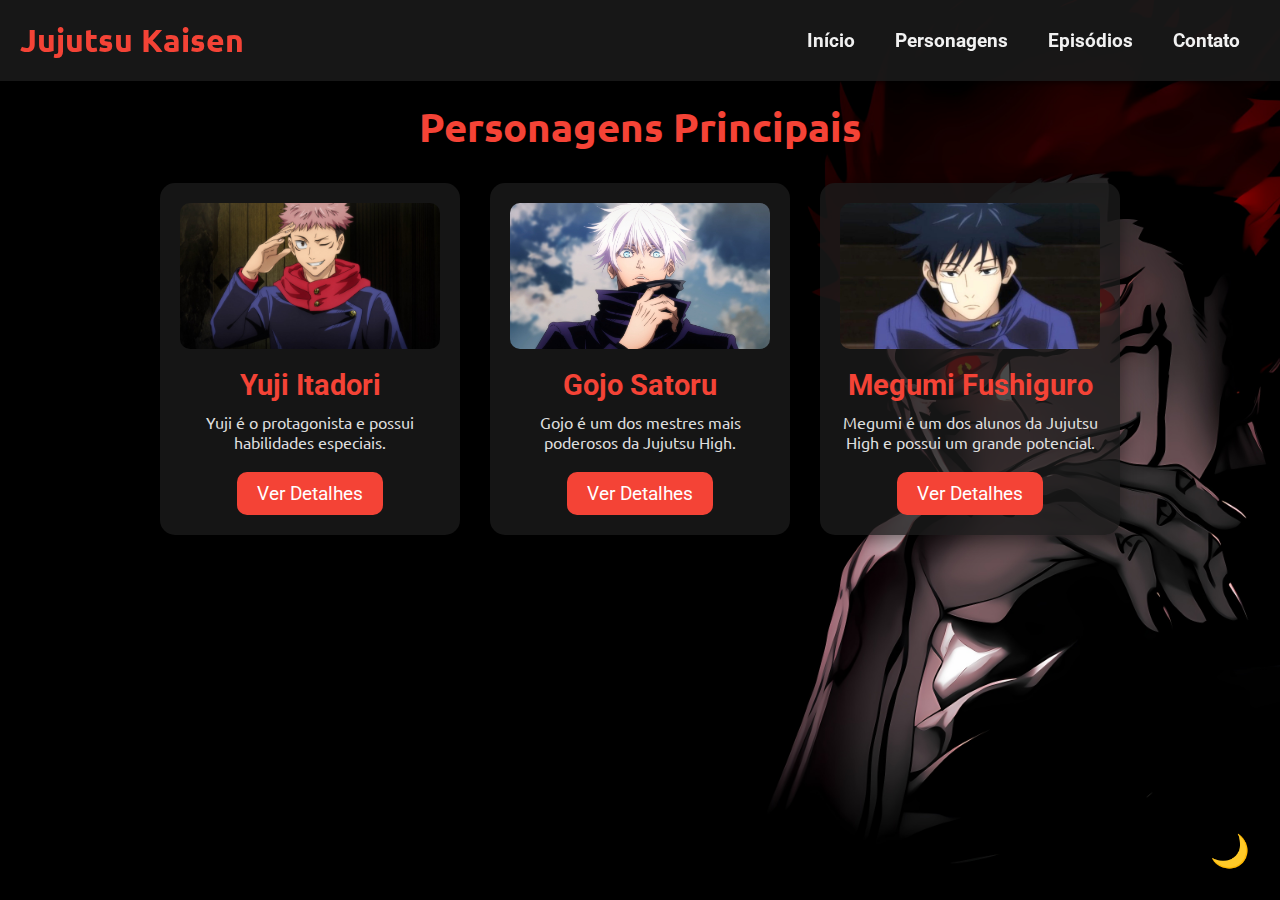
<file: characters.html>
<!DOCTYPE html>
<html lang="pt-br">
<head>
  <meta charset="UTF-8">
  <meta name="viewport" content="width=device-width, initial-scale=1.0">
  <title>Personagens - Jujutsu Kaisen</title>
  <link href="https://fonts.googleapis.com/css2?family=Roboto:wght@400;700&family=Ubuntu:wght@400;700&family=Open+Sans:wght@400;600&display=swap" rel="stylesheet">
  <link rel="stylesheet" href="style.css">
</head>
<body data-page="characters">

  <header>
    <div class="logo">
      <h1>Jujutsu Kaisen</h1>
    </div>
    <nav>
      <ul>
        <li><a href="index.html">Início</a></li>
        <li><a href="characters.html">Personagens</a></li>
        <li><a href="episodes.html">Episódios</a></li>
        <li><a href="contact.html">Contato</a></li>
      </ul>
    </nav>
  </header>
 

  <section id="characters">
    <h2>Personagens Principais</h2>
    <div class="characters-list">
      <div class="character-card">
        <img src="images/yuji.jpg" alt="Yuji Itadori">
        <h3>Yuji Itadori</h3>
        <p>Yuji é o protagonista e possui habilidades especiais.</p>
        <a href="character-yuji.html" class="btn-details">Ver Detalhes</a>
      </div>

      <div class="character-card">
        <img src="images/gojo.jpg" alt="Gojo Satoru">
        <h3>Gojo Satoru</h3>
        <p>Gojo é um dos mestres mais poderosos da Jujutsu High.</p>
        <a href="character-gojo.html" class="btn-details">Ver Detalhes</a>
      </div>

      <div class="character-card">
        <img src="images/megumi.jpg" alt="Megumi Fushiguro">
        <h3>Megumi Fushiguro</h3>
        <p>Megumi é um dos alunos da Jujutsu High e possui um grande potencial.</p>
        <a href="character-megumi.html" class="btn-details">Ver Detalhes</a>
      </div>
    </div>
  </section>

  <!-- Botão de alternância de tema -->
  <button id="theme-toggle" class="theme-toggle">🌙</button>

  <script src="script.js"></script>
</body>
</html>
</file>
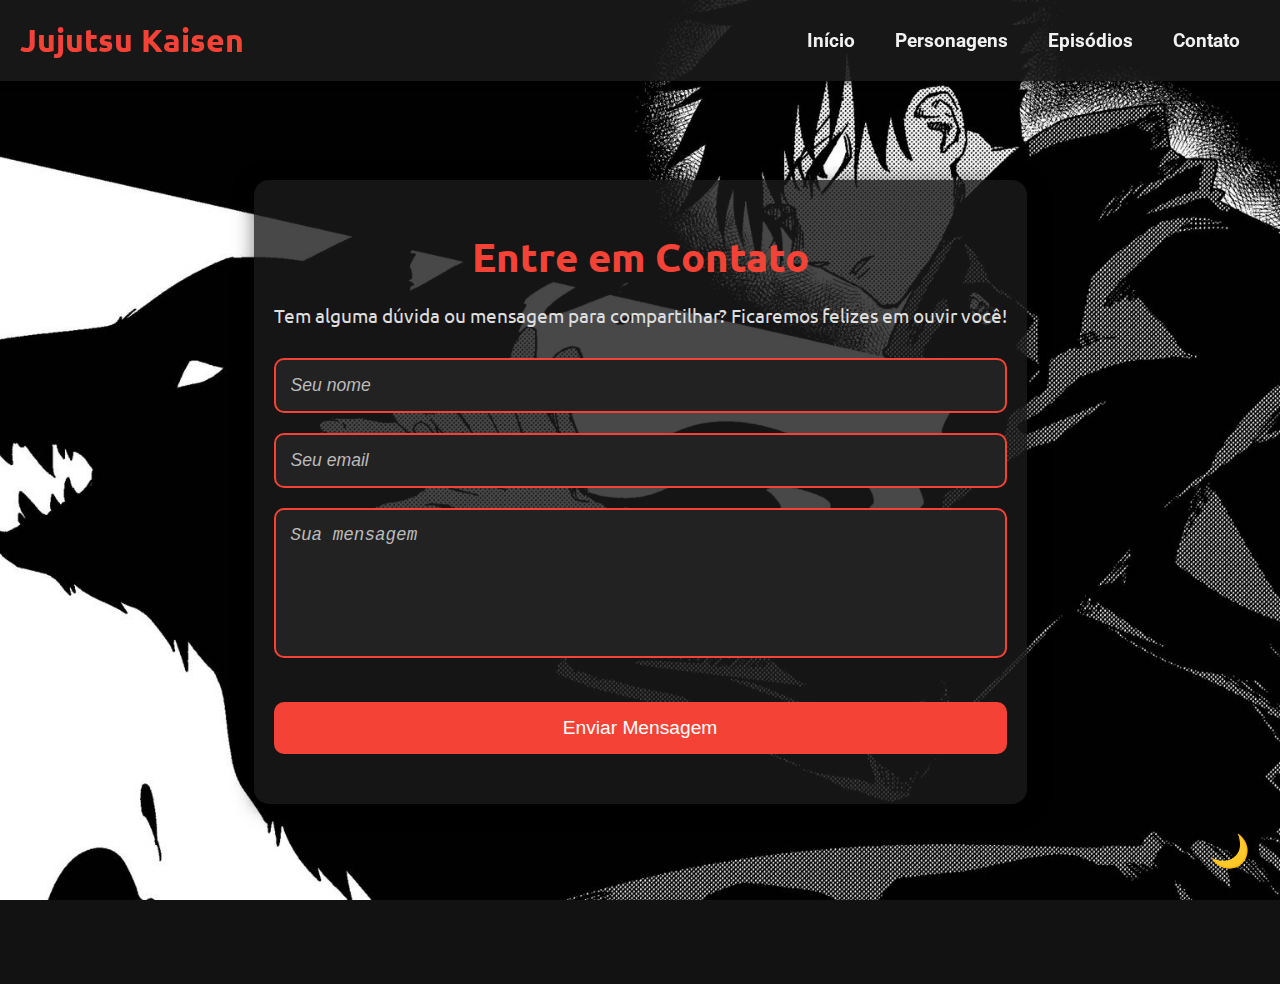
<file: contact.html>
<!DOCTYPE html>
<html lang="pt-br">
<head>
  <meta charset="UTF-8">
  <meta name="viewport" content="width=device-width, initial-scale=1.0">
  <title>Contato - Jujutsu Kaisen</title>
  <link href="https://fonts.googleapis.com/css2?family=Roboto:wght@400;700&family=Ubuntu:wght@400;700&family=Open+Sans:wght@400;600&display=swap" rel="stylesheet">
  <link rel="stylesheet" href="style.css">
</head>
<body data-page="contact">

  <header>
    <div class="logo">
      <h1>Jujutsu Kaisen</h1>
    </div>
    <nav>
      <ul>
        <li><a href="index.html">Início</a></li>
        <li><a href="characters.html">Personagens</a></li>
        <li><a href="episodes.html">Episódios</a></li>
        <li><a href="contact.html">Contato</a></li>
      </ul>
    </nav>
  </header>
  

  <section id="contact">
    <h2>Entre em Contato</h2>
    <p>Tem alguma dúvida ou mensagem para compartilhar? Ficaremos felizes em ouvir você!</p>
    
    <form id="contact-form">
      <div class="input-container">
        <input type="text" name="name" placeholder="Seu nome" required>
      </div>
      <div class="input-container">
        <input type="email" name="email" placeholder="Seu email" required>
      </div>
      <div class="input-container">
        <textarea name="message" placeholder="Sua mensagem" required></textarea>
      </div>
      <button type="submit">Enviar Mensagem</button>
    </form>
  </section>

  <!-- Botão de alternância de tema -->
  <button id="theme-toggle" class="theme-toggle">🌙</button>

  <script src="script.js"></script>
</body>
</html>
</file>
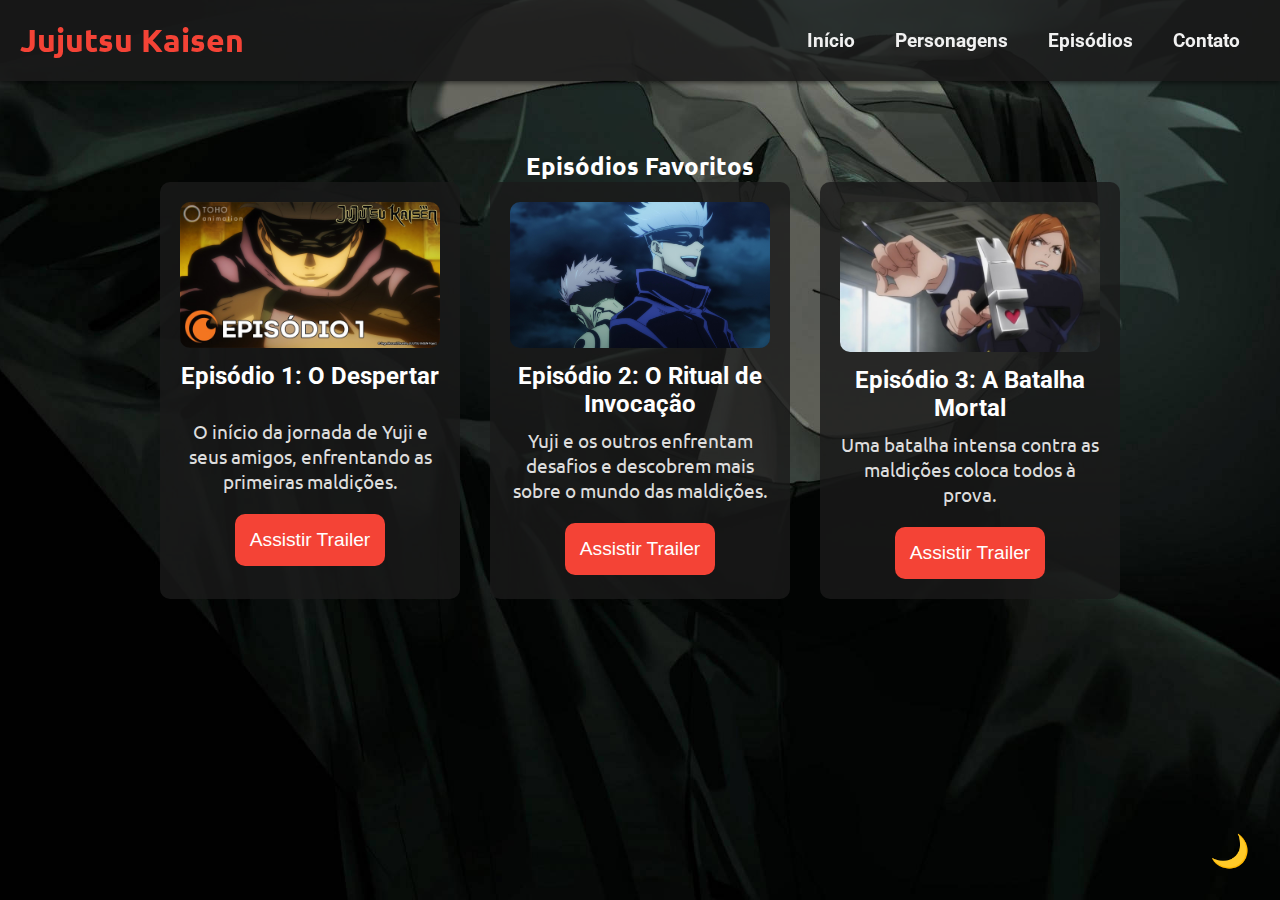
<file: episodes.html>
<!DOCTYPE html>
<html lang="pt-br">
<head>
  <meta charset="UTF-8">
  <meta name="viewport" content="width=device-width, initial-scale=1.0">
  <title>Episódios - Jujutsu Kaisen</title>
  <link href="https://fonts.googleapis.com/css2?family=Roboto:wght@400;700&family=Ubuntu:wght@400;700&family=Open+Sans:wght@400;600&display=swap" rel="stylesheet">
  <link rel="stylesheet" href="style.css">
</head>
<body data-page="episodes">

  <header>
    <div class="logo">
      <h1>Jujutsu Kaisen</h1>
    </div>
    <nav>
      <ul>
        <li><a href="index.html">Início</a></li>
        <li><a href="characters.html">Personagens</a></li>
        <li><a href="episodes.html">Episódios</a></li>
        <li><a href="contact.html">Contato</a></li>
      </ul>
    </nav>
  </header>
  

  <section id="episodes">
    <h2>Episódios Favoritos</h2>
    <div class="episodes-list">
      <div class="episode">
        <img src="images/episode1.jpg" alt="Episódio 1">
        <h3>Episódio 1: O Despertar</h3>
        <br>
        <p>O início da jornada de Yuji e seus amigos, enfrentando as primeiras maldições.</p>

        <button onclick="window.open('https://youtu.be/g6WW2iaIs_s?si=_DSgP9jkeCt03wrX', '_blank')">Assistir Trailer</button>


      </div>
      <div class="episode">
        <img src="images/episode2.jpg" alt="Episódio 2">
        <h3>Episódio 2: O Ritual de Invocação</h3>
        <p>Yuji e os outros enfrentam desafios e descobrem mais sobre o mundo das maldições.</p>
        <button onclick="window.open('https://youtu.be/V1_PdZzqIt8?si=1vZP1PYPAw6FkGK7', '_blank')">Assistir Trailer</button>
      </div>
      <div class="episode">
        <img src="images/episode3.jpg" alt="Episódio 3">
        <h3>Episódio 3: A Batalha Mortal</h3>
        <p>Uma batalha intensa contra as maldições coloca todos à prova.</p>
        <button onclick="window.open('https://youtu.be/ZkCwGpYP3ik?si=8dne1jpki_vxp2Ng', '_blank')">Assistir Trailer</button>
      </div>
    </div>
  </section>

  <!-- Botão de alternância de tema -->
  <button id="theme-toggle" class="theme-toggle">🌙</button>

  <script src="script.js"></script>
</body>
</html>
</file>
<file: style.css>
/* Remover margens de todas as páginas */
* {
    margin: 0;
    padding: 0;
    box-sizing: border-box;
  }
  
  /* Fontes e tipografia */
  body {
    font-family: 'Open Sans', sans-serif;
    background-color: #121212;
    color: #f1f1f1;
    background-image: url('images/background.jpg');
    background-size: cover;
    background-attachment: fixed;
    min-height: 100vh; /* Garantir que o conteúdo ocupe a altura total */
    display: flex;
    flex-direction: column;
    justify-content: flex-start; /* Para garantir que o conteúdo não sobreponha o topo */
    text-align: center; /* Centraliza o conteúdo */
    padding-top: 80px; /* Espaço para o header fixo */
  }
  
  h1, h2, p {
    font-family: 'Ubuntu', sans-serif;
  }
  
  h1 {
    font-size: 3rem;
    color: #f44336;
    margin-bottom: 20px;
  }
  
  /* Header */
  header {
    display: flex;
    justify-content: space-between;
    align-items: center;
    background-color: rgba(26, 26, 26, 0.9);
    padding: 20px;
    position: fixed;
    width: 100%;
    top: 0;
    z-index: 10;
    box-shadow: 0 2px 5px rgba(0, 0, 0, 0.5);
  }
  
  header .logo h1 {
    margin: 0;
    font-size: 2rem;
  }
  
  header nav ul {
    list-style: none;
    margin: 0;
    padding: 0;
    display: flex;
  }
  
  header nav ul li {
    margin: 0 20px;
  }
  
  header nav ul li a {
    text-decoration: none;
    color: #f1f1f1;
    font-weight: bold;
    font-size: 1.2rem;
    transition: color 0.3s;
  }
  
  header nav ul li a:hover {
    color: #f44336;
  }
  
  /* Botão de tema claro/escuro */
  .theme-toggle {
    position: fixed;
    bottom: 20px;
    right: 20px;
    font-size: 2rem;
    background: none;
    border: none;
    color: #f1f1f1;
    cursor: pointer;
    transition: color 0.3s;
    padding: 10px;
    border-radius: 50%;
  }
  
  .theme-toggle:hover {
    background-color: rgba(255, 255, 255, 0.2);
    color: #f44336;
  }
  
  /* Banner */
  #banner {
    background: url('images/jujutsu-banner.jpg') center/cover no-repeat;
    height: 100vh;
    display: flex;
    justify-content: center;
    align-items: center;
    text-align: center;
    position: relative;
  }
  
  #banner .overlay {
    background-color: rgba(0, 0, 0, 0.6);
    padding: 30px;
    border-radius: 10px;
    max-width: 800px;
    margin: auto;
  }
  
  #banner h2 {
    font-size: 3.5rem;
    color: #f1f1f1;
    margin-bottom: 10px;
  }
  
  #banner p {
    font-size: 1.5rem;
    color: #ddd;
  }
  
  /* Introdução */
  #intro {
    background-color: rgba(26, 26, 26, 0);
    padding: 50px 20px;
    margin-top: 100px;
  }
  
  #intro p {
    font-size: 1.75rem;
    color: #ccc;
    line-height: 1.6;
  }
  
 /* Centralizar todo o conteúdo das páginas */
section {
    display: flex;
    flex-direction: column;
    justify-content: center;
    align-items: center;
    padding: 50px 20px;
    max-width: 1200px;
    margin: 0 auto;
  }
  
  /* Botões de interatividade */
  button {
    background-color: #f44336;
    color: #fff;
    border: none;
    padding: 10px 20px;
    font-size: 1.2rem;
    cursor: pointer;
    margin-top: 20px;
    border-radius: 5px;
    transition: background-color 0.3s;
  }
  
  button:hover {
    background-color: #d32f2f;
  }
  
  /* Estilos para listas de personagens e episódios */
  .characters-list, .episodes-list {
    display: flex;
    justify-content: center;
    gap: 30px;
    flex-wrap: wrap;
  }
  
  .character, .episode {
    background-color: rgba(26, 26, 26, 0.8);
    padding: 20px;
    border-radius: 10px;
    max-width: 300px;
    text-align: center;
    transition: transform 0.3s ease;
  }
  
  .character img, .episode img {
    width: 100%;
    border-radius: 10px;
  }
  
  .character:hover, .episode:hover {
    transform: scale(1.05);
  }
  
  .character h3, .episode h3 {
    font-size: 1.5rem;
    margin: 10px 0;
  }
  
  .character p, .episode p {
    font-size: 1.2rem;
    color: #ddd;
  }
  
  /* Tema Escuro */
  .dark-theme {
    background-color: #121212;
    color: #f1f1f1;
  }
  
  .dark-theme header {
    background-color: #1a1a1a;
  }
  
  .dark-theme .theme-toggle {
    color: #f1f1f1;
  }
  
  /* Transições de tema */
  .dark-theme #banner .overlay {
    background-color: rgba(0, 0, 0, 0.8);
  }
  
  .dark-theme #intro {
    background-color: #333;
  }
  
  .dark-theme header nav ul li a {
    color: #f1f1f1;
  }
  
  .dark-theme header nav ul li a:hover {
    color: #f44336;
  }
  /* Estilos para a página de Contato */
#contact {
    display: flex;
    flex-direction: column;
    justify-content: center;
    align-items: center;
    padding: 50px 20px;
    max-width: 900px;
    margin: 180px auto;
    background-color: rgba(26, 26, 26, 0.8);
    border-radius: 15px;
    box-shadow: 0 4px 20px rgba(0, 0, 0, 0.5);
    text-align: center;
  }
  
  #contact h2 {
    font-size: 2.5rem;
    color: #f44336;
    margin-bottom: 20px;
  }
  
  #contact p {
    font-size: 1.2rem;
    color: #ddd;
    margin-bottom: 30px;
  }
  
  /* Estilos do formulário */
  #contact-form {
    width: 100%;
    display: flex;
    flex-direction: column;
    gap: 20px;
  }
  
  .input-container {
    position: relative;
  }
  
  input, textarea {
    width: 100%;
    padding: 15px;
    border: 2px solid #f44336;
    border-radius: 10px;
    background-color: #222;
    color: #fff;
    font-size: 1.1rem;
    transition: all 0.3s ease;
  }
  
  input:focus, textarea:focus {
    border-color: #f1f1f1;
    outline: none;
    background-color: #333;
  }
  
  textarea {
    height: 150px;
    resize: none;
  }
  
  button {
    background-color: #f44336;
    color: #fff;
    padding: 15px;
    border: none;
    border-radius: 10px;
    font-size: 1.2rem;
    cursor: pointer;
    transition: all 0.3s ease;
    margin-top: 20px;
  }
  
  button:hover {
    background-color: #d32f2f;
    transform: translateY(-3px);
  }
  
  /* Efeitos interativos */
  input:hover, textarea:hover {
    border-color: #f1f1f1;
    background-color: #333;
  }
  
  input::placeholder, textarea::placeholder {
    color: #bbb;
    font-style: italic;
  }
  
  input:focus::placeholder, textarea:focus::placeholder {
    color: #f44336;
  }
  
  button:active {
    transform: translateY(2px);
  }
  
  button:focus {
    outline: none;
  }
  
  /* Estilos do botão de alternância de tema */
  .theme-toggle {
    position: fixed;
    bottom: 20px;
    right: 20px;
    font-size: 2rem;
    background: none;
    border: none;
    color: #f1f1f1;
    cursor: pointer;
    transition: color 0.3s;
    padding: 10px;
    border-radius: 50%;
  }
  
  .theme-toggle:hover {
    background-color: rgba(255, 255, 255, 0.2);
    color: #f44336;
  }
  /* Estilos para a seção de personagens */
#characters {
    padding: 50px 20px;
    max-width: 1200px;
    margin: 50px auto;
    text-align: center;
  }
  
  #characters h2 {
    font-size: 2.5rem;
    color: #f44336;
    margin-bottom: 30px;
  }
  
  .characters-list {
    display: flex;
    justify-content: space-around;
    flex-wrap: wrap;
    gap: 30px;
  }
  
  .character-card {
    background-color: rgba(26, 26, 26, 0.8);
    border-radius: 15px;
    padding: 20px;
    max-width: 300px;
    text-align: center;
    box-shadow: 0 4px 20px rgba(0, 0, 0, 0.5);
    transition: transform 0.3s ease;
  }
  
  .character-card:hover {
    transform: translateY(-5px);
  }
  
  .character-card img {
    width: 100%;
    border-radius: 10px;
    max-height: 350px;
    object-fit: cover;
    transition: all 0.3s ease;
  }
  
  .character-card img:hover {
    transform: scale(1.05);
  }
  
  .character-card h3 {
    font-size: 1.8rem;
    color: #f44336;
    margin-top: 15px;
  }
  
  .character-card p {
    font-size: 1rem;
    color: #ddd;
    margin-top: 10px;
  }
  
  .btn-details {
    display: inline-block;
    margin-top: 20px;
    padding: 10px 20px;
    background-color: #f44336;
    color: #fff;
    text-decoration: none;
    font-size: 1.2rem;
    border-radius: 10px;
    transition: background-color 0.3s ease;
  }
  
  .btn-details:hover {
    background-color: #d32f2f;
    text-decoration: none;
  }
  
  .btn-details:focus {
    outline: none;
  }
  
  /* Efeitos interativos nos cards */
  .character-card:hover .btn-details {
    background-color: #d32f2f;
    transform: translateY(-3px);
  }
  /* Estilos para a página de detalhes do personagem */
#character-detail {
  padding: 50px 20px;
  max-width: 1000px;
  margin: 50px auto;
  background-color: rgba(26, 26, 26, 0.8);
  border-radius: 15px;
  box-shadow: 0 4px 20px rgba(0, 0, 0, 0.5);
  text-align: center;
}

.character-header {
  display: flex;
  align-items: center;
  justify-content: center;
  gap: 30px;
  margin-bottom: 30px;
}

.character-header img {
  width: 300px;
  border-radius: 10px;
  box-shadow: 0 4px 20px rgba(0, 0, 0, 0.5);
  transition: transform 0.3s ease;
}

.character-header img:hover {
  transform: scale(1.05);
}

.character-info h2 {
  font-size: 2.5rem;
  color: #f44336;
  margin-bottom: 10px;
}

.character-info .role {
  font-size: 1.2rem;
  color: #ddd;
}

.character-description {
  margin-top: 30px;
  text-align: left;
}

.character-description h3 {
  font-size: 2rem;
  color: #f44336;
  margin-bottom: 10px;
}

.character-description p {
  font-size: 1.2rem;
  color: #ddd;
  line-height: 1.5;
  margin-bottom: 20px;
}

.btn-back {
  display: inline-block;
  padding: 12px 24px;
  background-color: #f44336;
  color: #fff;
  font-size: 1.2rem;
  text-decoration: none;
  border-radius: 10px;
  transition: background-color 0.3s ease;
}

.btn-back:hover {
  background-color: #d32f2f;
}

.theme-toggle {
  position: fixed;
  bottom: 20px;
  right: 20px;
  font-size: 2rem;
  background: none;
  border: none;
  color: #f1f1f1;
  cursor: pointer;
  transition: color 0.3s;
  padding: 10px;
  border-radius: 50%;
}

.theme-toggle:hover {
  background-color: rgba(255, 255, 255, 0.2);
  color: #f44336;
}
/* Configuração geral para todas as páginas */
body {
  margin: 0;
  padding: 0;
  font-family: 'Roboto', sans-serif;
  color: #fff;
  background-size: cover;
  background-position: center;
  background-attachment: fixed;
}

/* Fundo para a página inicial */
body[data-page="index"] {
  background-image: url('images/background-index.jpg');
}

/* Fundo para a página de personagens */
body[data-page="characters"] {
  background-image: url('images/background-characters.jpg');
}

/* Fundo para a página de episódios */
body[data-page="episodes"] {
  background-image: url('images/background-episodes.jpg');
}

/* Fundo para a página de contato */
body[data-page="contact"] {
  background-image: url('images/background-contact.jpg');
}

main, section {
  /* Remova ou comente a linha abaixo */
  /* background: rgba(0, 0, 0, 0.8); */

  /* Ajuste para centralizar o conteúdo e estilizar */
  margin: 100px auto;
  
}
</file>
